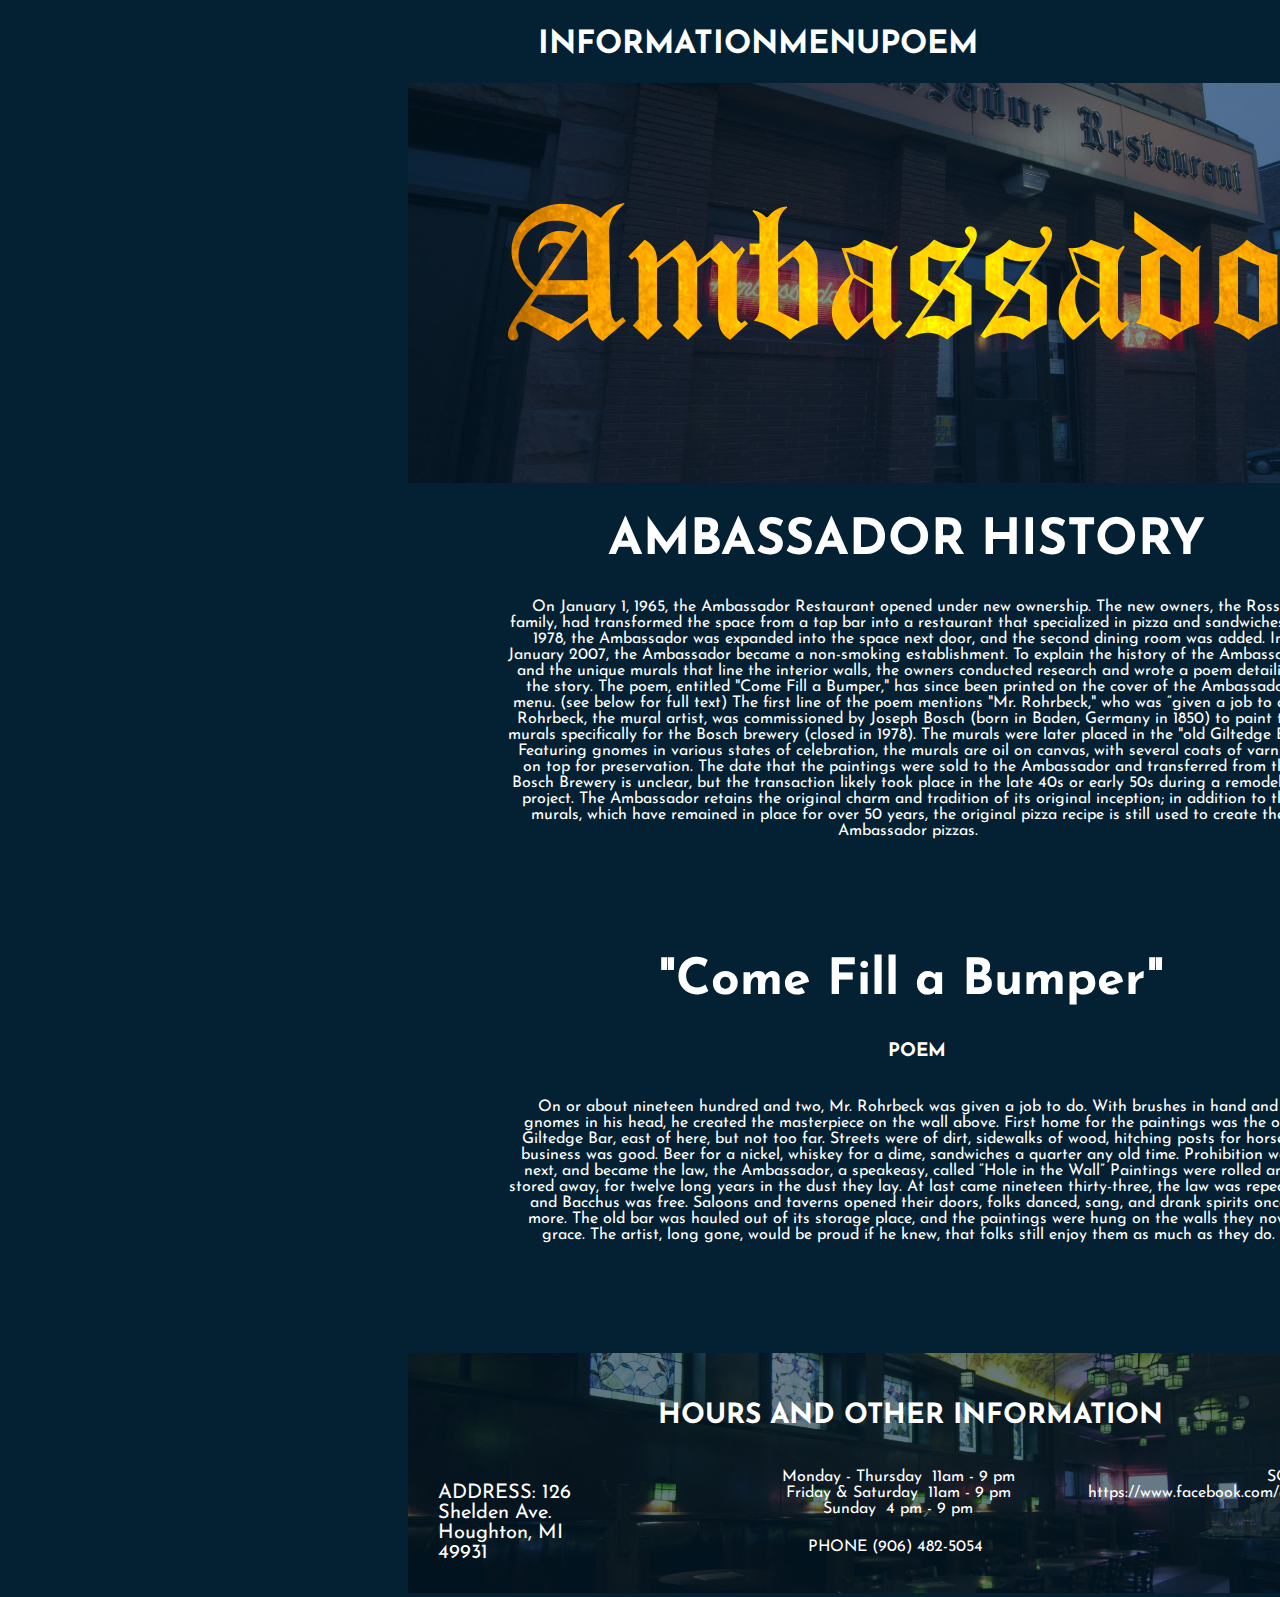
<file: index.html>
<!DOCTYPE html>

<html lang="en">
<head>

  <link rel="preconnect" href="https://fonts.googleapis.com">
  <link rel="preconnect" href="https://fonts.gstatic.com" crossorigin>
  <link href="https://fonts.googleapis.com/css2?family=Josefin+Sans:ital,wght@0,200;0,400;0,500;1,600;1,700&display=swap" rel="stylesheet">


    <title>Title</title>
    <meta charset="UTF-8">
    <meta name="viewport" content="width=device-width,initial-scale=1">
    <link rel="stylesheet" href="css/styles.css">


  </head>

  <body>


<div class="container">

<div class="main">

<div class="information">
<h1> <a href="#ello"> INFORMATION </a> </h1>
</div>

<div class="menu">
<h1> <a href="index2.html"> MENU </a> </h1>
</div>

<div class="poem">
<h1> <a href="#the"> POEM </a> </h1>
</div>

</div>




<div class="ambas">
<img src="ambassador_logo.png" alt="ambassador">
</div>

<div class="outside">
<img src="exterior.jpg"
style="width: 1000px; height: 400px; object-fit:cover;"/>
</div>

<div class="history">
<h1 <a id="ello"> AMBASSADOR HISTORY </a> </h1>
</div>

<div class="historye">
<p> On January 1, 1965, the Ambassador Restaurant opened under new ownership. The new owners, the Rossi family, had transformed the space from a tap bar into a restaurant that specialized in pizza and sandwiches. In 1978, the Ambassador was expanded into the space next door, and the second dining room was added. In January 2007, the Ambassador became a non-smoking establishment. To explain the history of the Ambassador and the unique murals that line the interior walls, the owners conducted research and wrote a poem detailing the story. The poem, entitled "Come Fill a Bumper," has since been printed on the cover of the Ambassador menu. (see below for full text)

The first line of the poem mentions "Mr. Rohrbeck," who was “given a job to do.” Rohrbeck, the mural artist, was commissioned by Joseph Bosch (born in Baden, Germany in 1850) to paint the murals specifically for the Bosch brewery (closed in 1978). The murals were later placed in the "old Giltedge Bar." Featuring gnomes in various states of celebration, the murals are oil on canvas, with several coats of varnish on top for preservation. The date that the paintings were sold to the Ambassador and transferred from the Bosch Brewery is unclear, but the transaction likely took place in the late 40s or early 50s during a remodeling project.

The Ambassador retains the original charm and tradition of its original inception; in addition to the murals, which have remained in place for over 50 years, the original pizza recipe is still used to create the Ambassador pizzas.</p>
</div>



<div class="poemtwo">
<h3>POEM</h3>
</div>

<div class="come">
<h1 <a id="the"> "Come Fill a Bumper" </a> </h1>
</div>


<div class="poemw">
<p>On or about nineteen hundred and two, Mr. Rohrbeck was given a job to do.
With brushes in hand and gnomes in his head, he created the masterpiece on the wall above.
First home for the paintings was the old Giltedge Bar, east of here, but not too far.
Streets were of dirt, sidewalks of wood, hitching posts for horses, business was good.
Beer for a nickel, whiskey for a dime, sandwiches a quarter any old time.
Prohibition was next, and became the law, the Ambassador, a speakeasy, called “Hole in the Wall”
Paintings were rolled and stored away, for twelve long years in the dust they lay.
At last came nineteen thirty-three, the law was repealed and Bacchus was free.
Saloons and taverns opened their doors, folks danced, sang, and drank spirits once more.
The old bar was hauled out of its storage place, and the paintings were hung on the walls they now grace.
The artist, long gone, would be proud if he knew, that folks still enjoy them as much as they do.</p>
</div>


<div class="footer">
<img src="dining-room.jpg" alt="ambassador"
style="width: 1000px; height: 240px; object-fit:cover;"/>
</div>



<div class="hourst">
<h1>HOURS AND OTHER INFORMATION</h1>
</div>


<div class="hours">
<p>Monday - Thursday  11am - 9 pm
Friday & Saturday  11am - 9 pm
Sunday  4 pm - 9 pm</p>
</div>


<div class="phone">
<p>PHONE (906) 482-5054</p>
</div>


<div class="add">
<p>ADDRESS:
126 Shelden Ave.
Houghton, MI 49931</p>
</div>


<div class="media">
<p>SOCIAL MEDIA:

<a href="https://www.facebook.com/ambohoughton">https://www.facebook.com/ambohoughton</a></p>
</div>



















</div>














































</body>
</html>
</file>
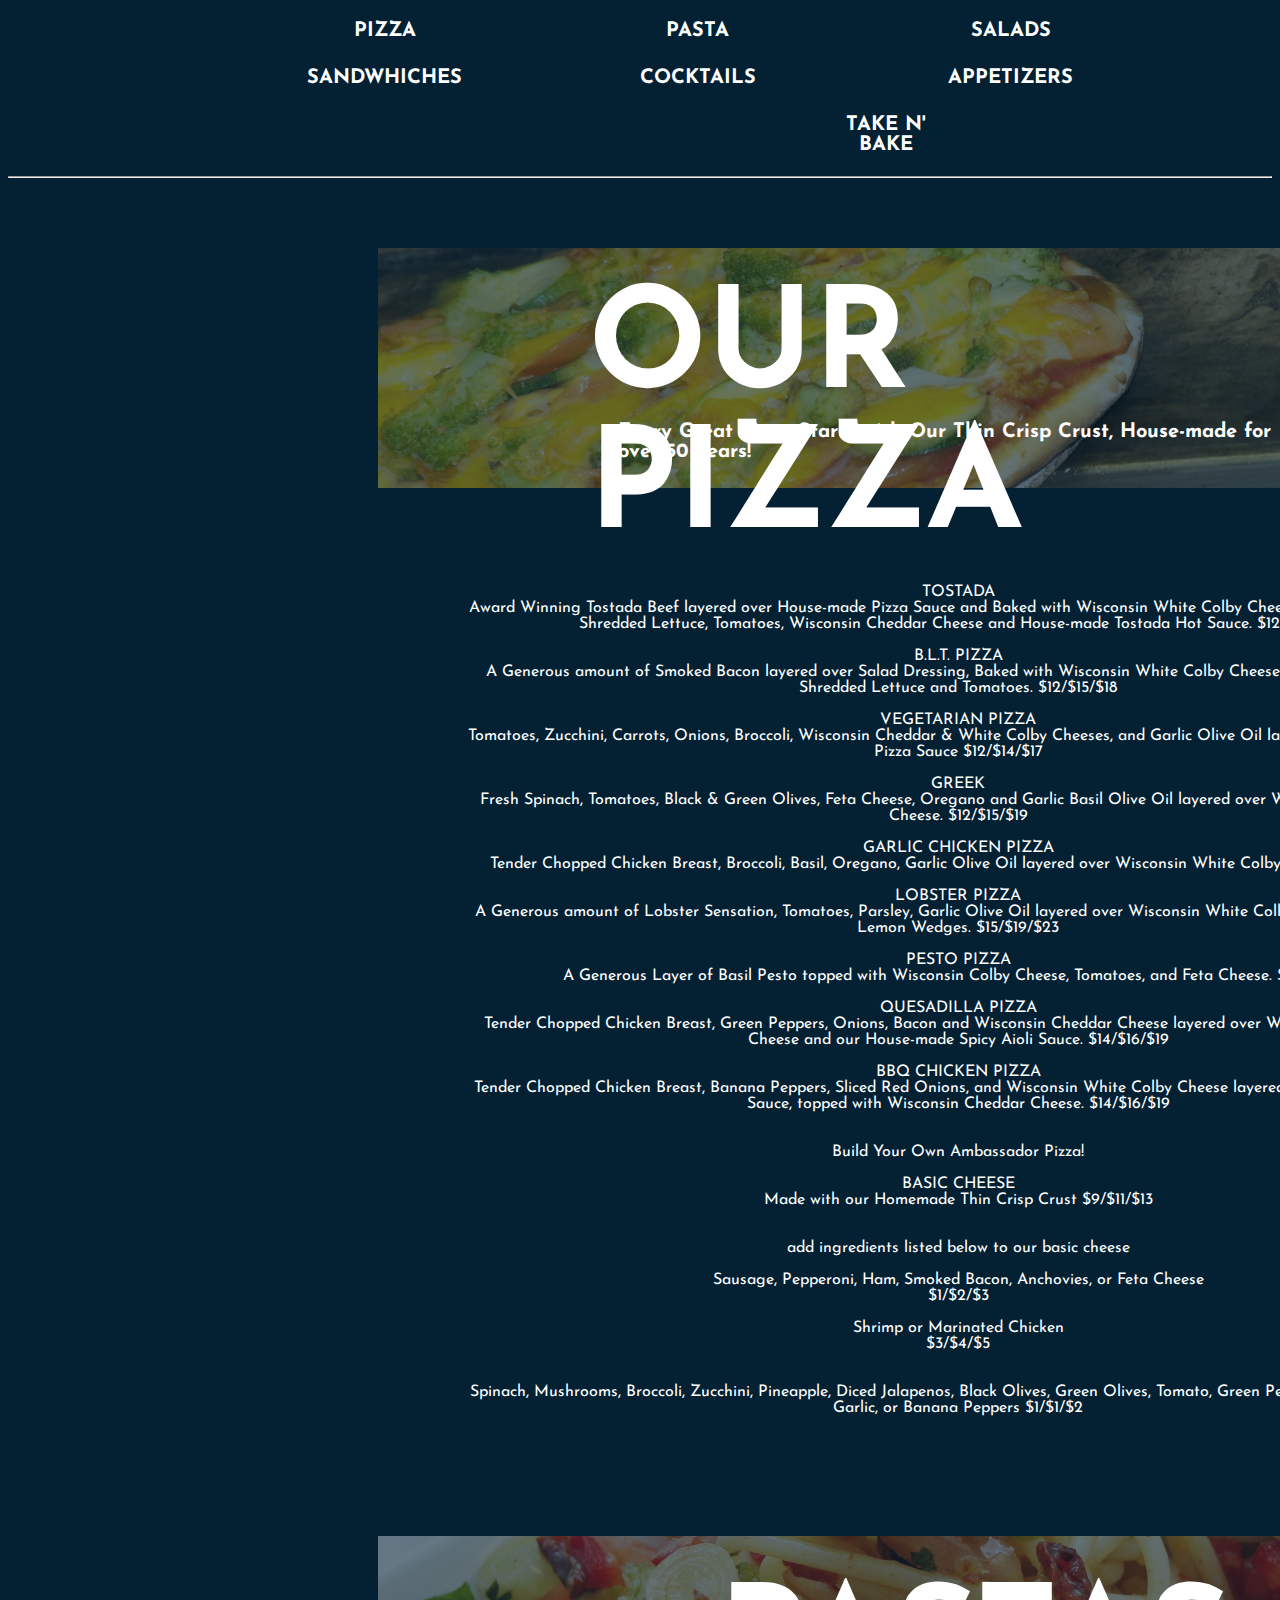
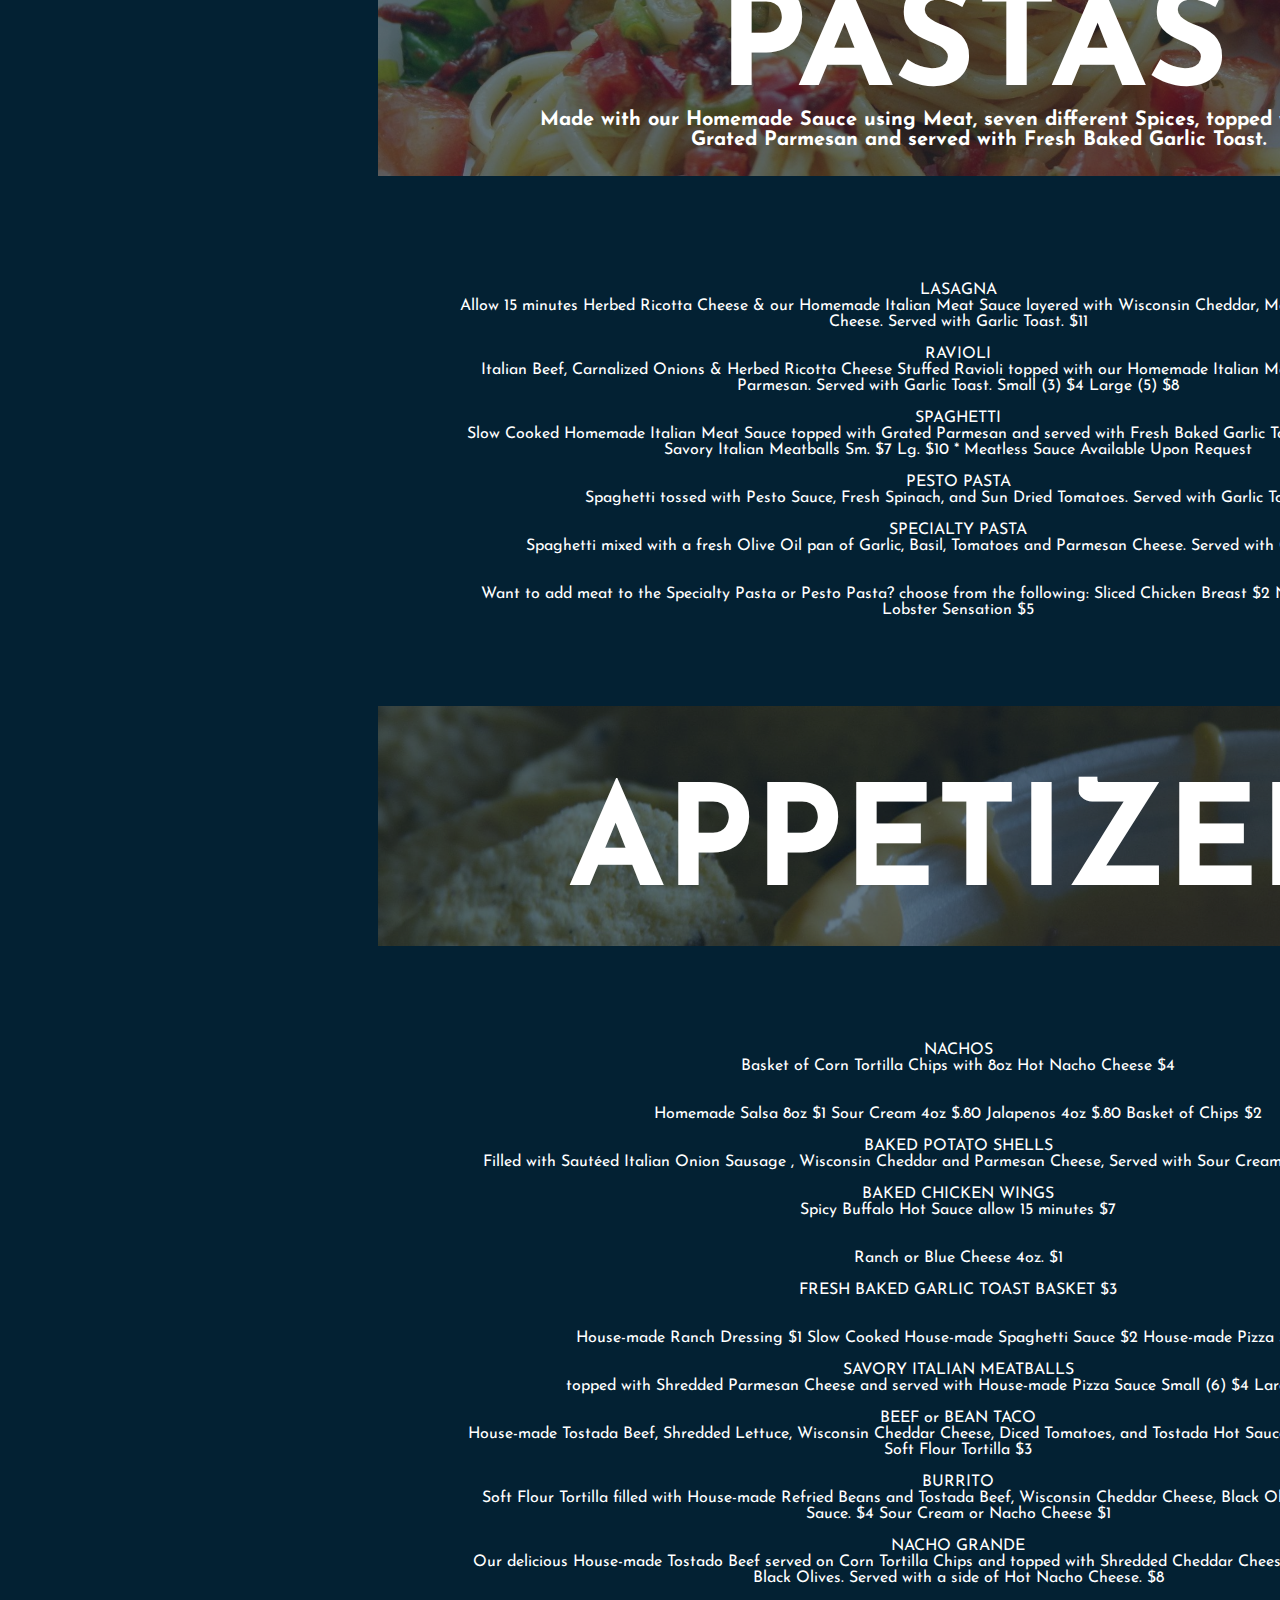
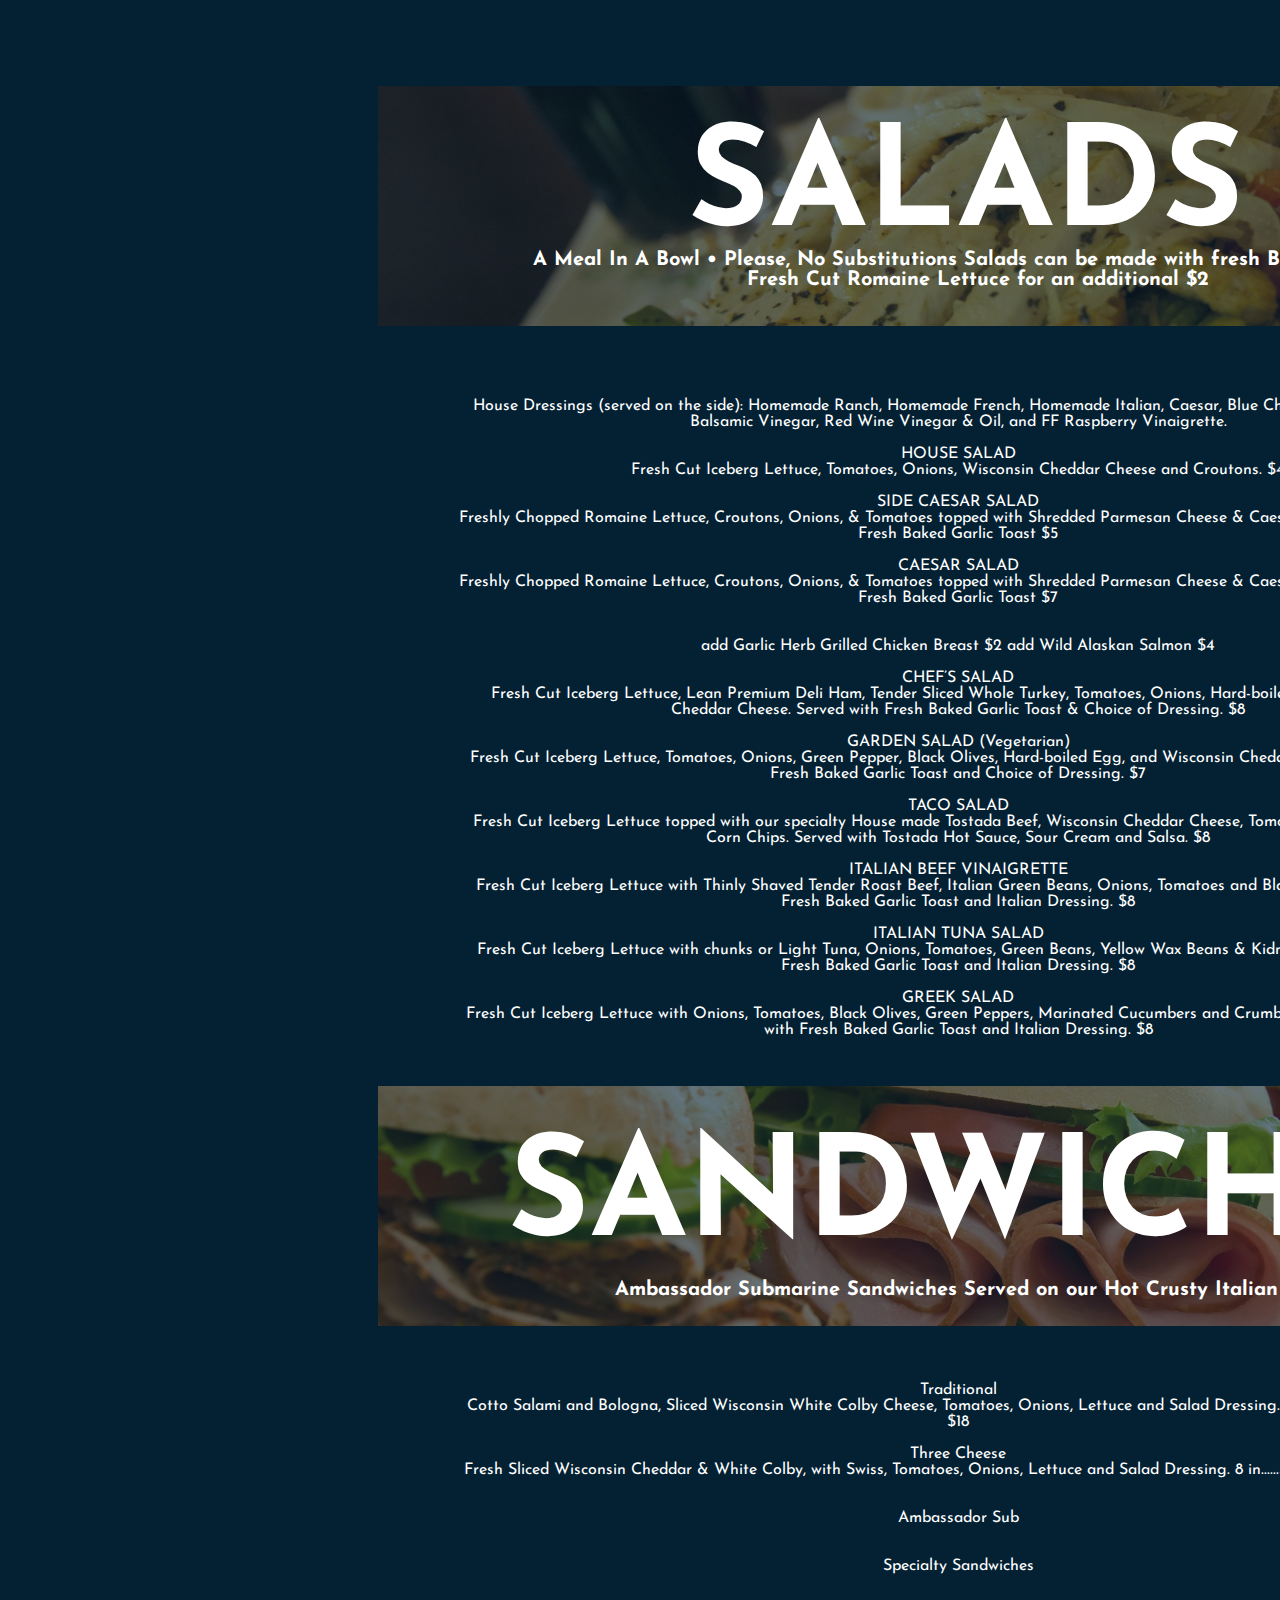
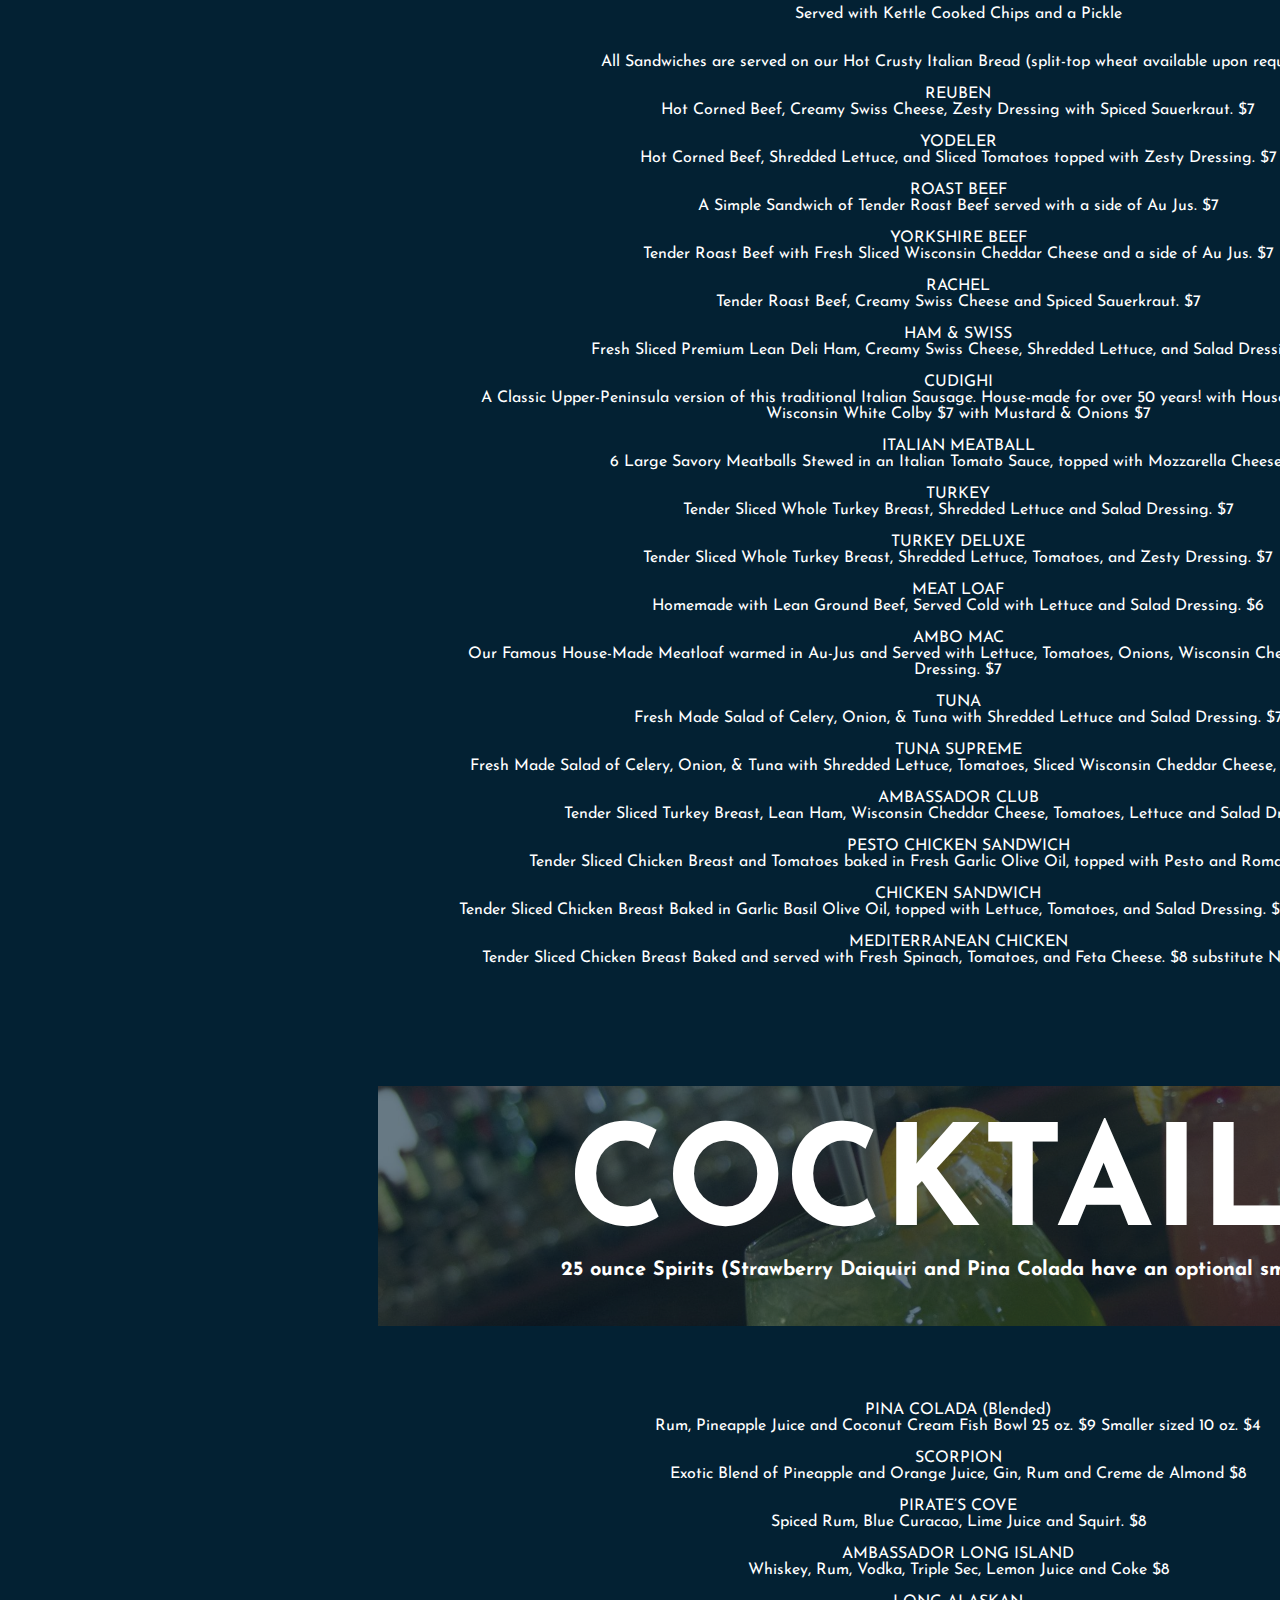
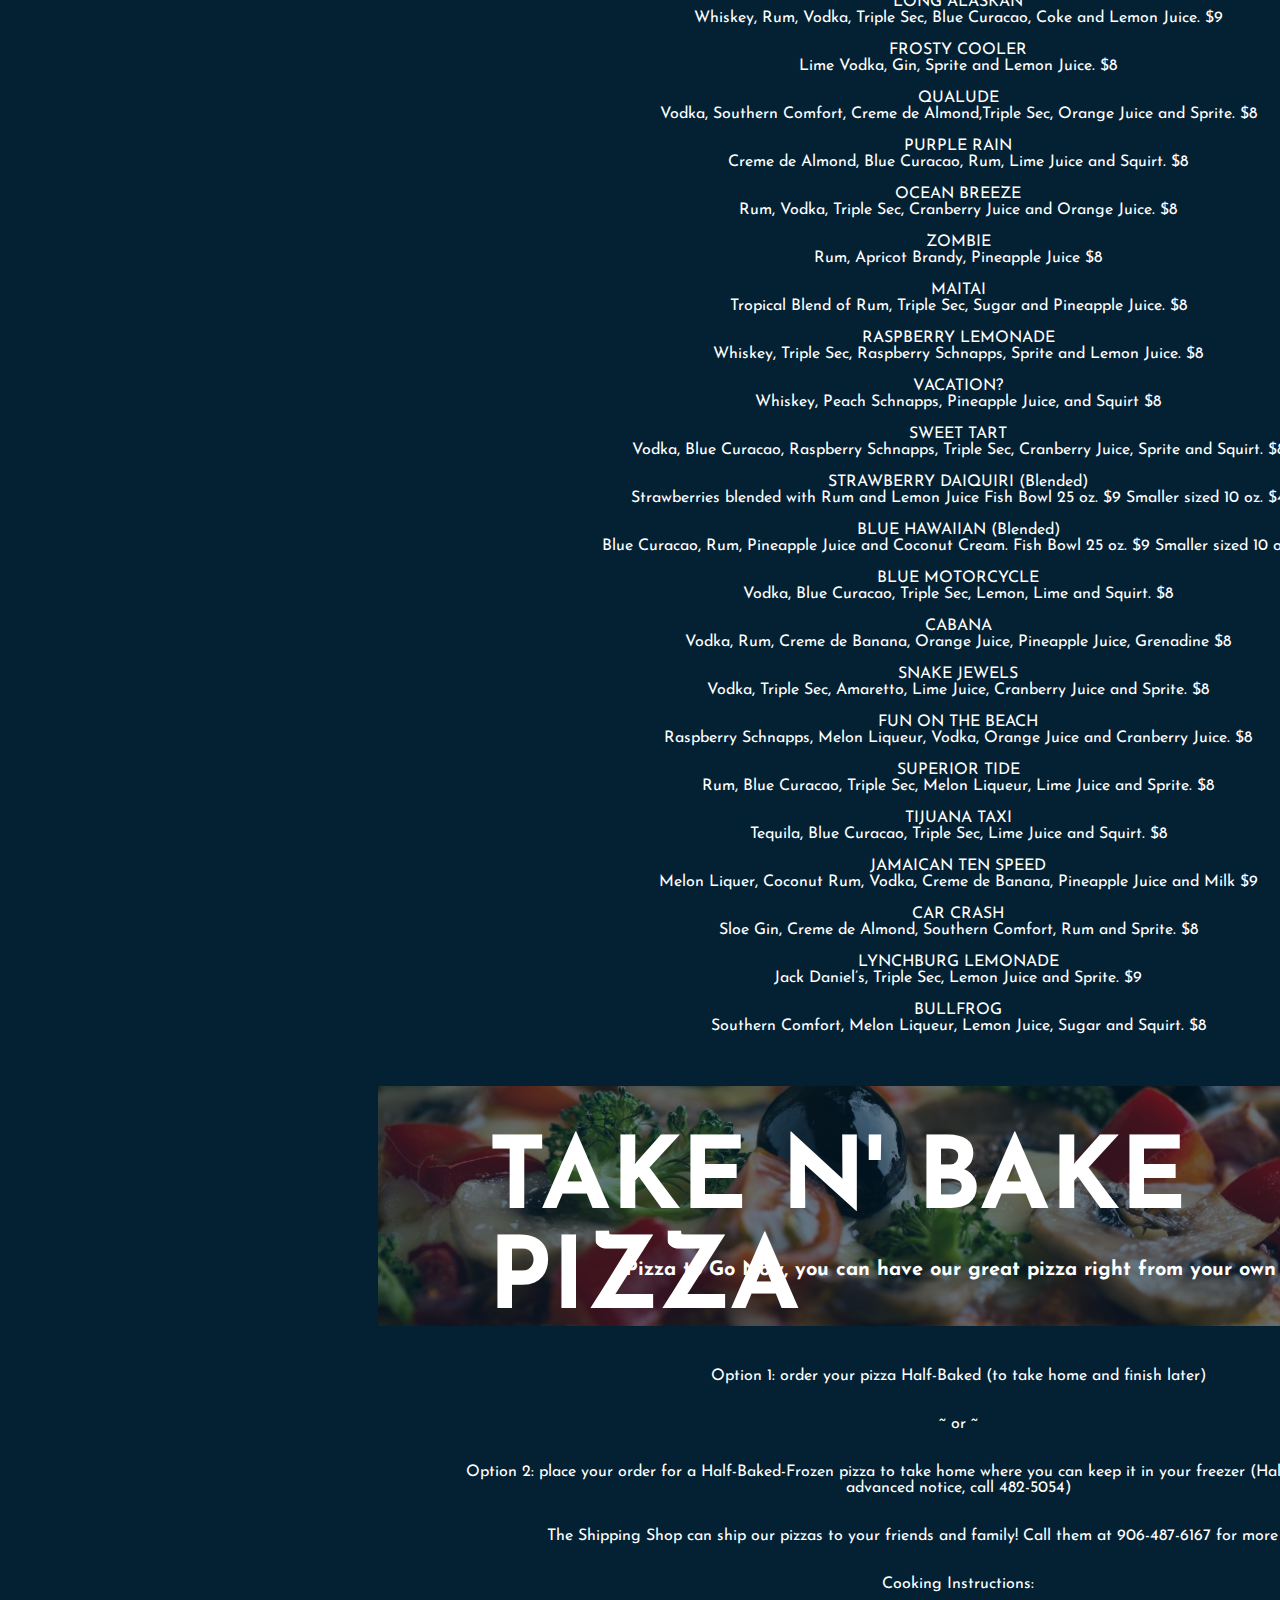
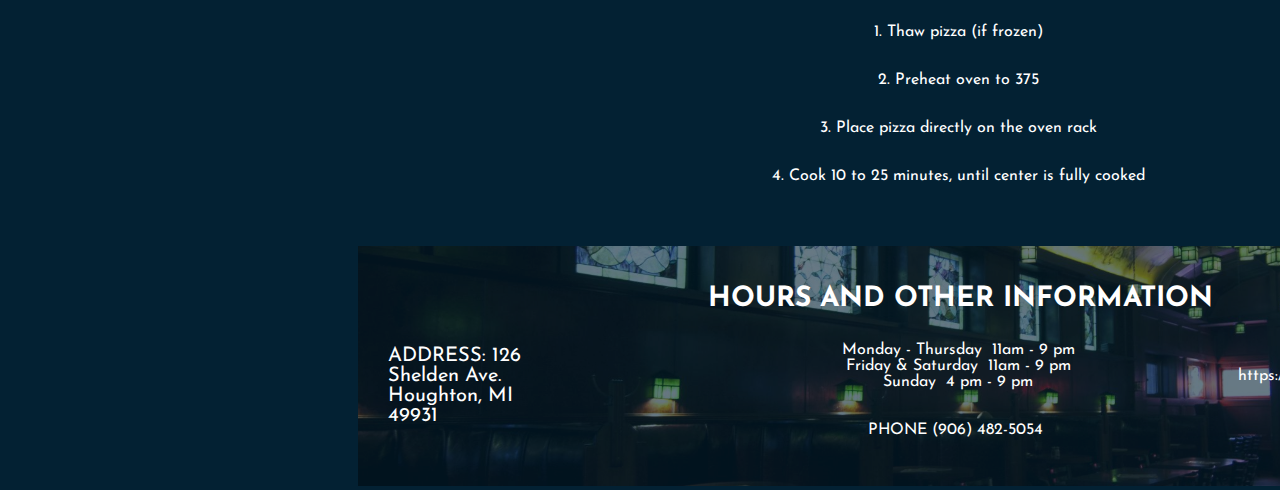
<file: index2.html>
<!DOCTYPE html>

<html lang="en">
<head>

  <link rel="preconnect" href="https://fonts.googleapis.com">
  <link rel="preconnect" href="https://fonts.gstatic.com" crossorigin>
  <link href="https://fonts.googleapis.com/css2?family=Josefin+Sans:ital,wght@0,200;0,400;0,500;1,600;1,700&display=swap" rel="stylesheet">


    <title>Title</title>
    <meta charset="UTF-8">
    <meta name="viewport" content="width=device-width,initial-scale=1">
    <link rel="stylesheet" href="css/styles.css">


  </head>

  <body>


<div class="container">

<div class="maintwo">

  <div class="pizza">
  <h1> <a href="#pizza"> PIZZA </a> </h1>
  </div>

  <div class="pasta">
  <h1> <a href="#pasta"> PASTA </a> </h1>
  </div>

  <div class="salads">
  <h1> <a href="#salad"> SALADS </a> </h1>
  </div>

  <div class="sandwhich">
  <h1> <a href="#sand"> SANDWHICHES </a> </h1>
  </div>

  <div class="cock">
  <h1> <a href="#cock"> COCKTAILS </a> </h1>
  </div>

  <div class="apps">
  <h1> <a href="#apps"> APPETIZERS </a> </h1>
  </div>

</div>

<div class="mainthree">

<div class="take">
<h1> <a href="#frozen"> TAKE N' BAKE </a> </h1>
</div>

</div>


<div class="pizzapic">
<img src="veggie-pizza.jpg" alt="pizza"
style="width: 1200px; height: 240px; object-fit:cover;"/>
</div>

<div class="pizzaword">
<h1 <a id="pizza"> OUR PIZZA </a> </h1>
</div>

<div class="pizzaunder">
<h1> Every Great Pizza Starts with Our Thin Crisp Crust, House-made for over 50 years! </h1>
</div>


<div class="pizzamenu">
<p> TOSTADA
<br>Award Winning Tostada Beef layered over House-made Pizza Sauce and Baked with Wisconsin White Colby Cheese, Topped with Freshly Shredded Lettuce, Tomatoes, Wisconsin Cheddar Cheese and House-made Tostada Hot Sauce.
$12/$14/$17</br></p>

<p>B.L.T. PIZZA<br>
A Generous amount of Smoked Bacon layered over Salad Dressing, Baked with Wisconsin White Colby Cheese.  Topped with Freshly Shredded Lettuce and Tomatoes.
$12/$15/$18</br></p>

<p>VEGETARIAN PIZZA<br>
Tomatoes, Zucchini, Carrots, Onions, Broccoli, Wisconsin Cheddar & White Colby Cheeses, and Garlic Olive Oil layered over House-made Pizza Sauce
$12/$14/$17</br></p>

<p>GREEK<br>
Fresh Spinach, Tomatoes, Black & Green Olives, Feta Cheese, Oregano and Garlic Basil Olive Oil layered over Wisconsin White Colby Cheese.
$12/$15/$19</br></p>

<p>GARLIC CHICKEN PIZZA<br>
Tender Chopped Chicken Breast, Broccoli, Basil, Oregano, Garlic Olive Oil layered over Wisconsin White Colby Cheese.
$14/$16/$19</br></p>

<p>LOBSTER PIZZA<br>
A Generous amount of Lobster Sensation, Tomatoes, Parsley, Garlic Olive Oil layered over Wisconsin White Colby Cheese. Served with Lemon Wedges.
$15/$19/$23</br></p>

<p>PESTO PIZZA<br>
A Generous Layer of Basil Pesto topped with Wisconsin Colby Cheese,
Tomatoes, and Feta Cheese.
$11/$14/$17</br></p>

<p>QUESADILLA PIZZA<br>
Tender Chopped Chicken Breast, Green Peppers, Onions, Bacon and Wisconsin Cheddar Cheese layered over Wisconsin White Colby Cheese and our House-made Spicy Aioli Sauce.
$14/$16/$19</br></p>

<p>BBQ CHICKEN PIZZA<br>
Tender Chopped Chicken Breast, Banana Peppers, Sliced Red Onions, and Wisconsin White Colby Cheese layered over Tangy Barbeque Sauce, topped with Wisconsin Cheddar Cheese.
$14/$16/$19</br></p>

<p><br>Build Your Own Ambassador Pizza!</br></p>

<p>BASIC CHEESE<br>
Made with our Homemade Thin Crisp Crust
$9/$11/$13</br></p>

<p><br>add ingredients listed below to our basic cheese</br></p>

<p>Sausage, Pepperoni, Ham, Smoked Bacon, Anchovies, or Feta Cheese<br>
$1/$2/$3</br></p>

<p>Shrimp or Marinated Chicken<br>
$3/$4/$5</br></p>

<p><br>Spinach, Mushrooms, Broccoli, Zucchini, Pineapple, Diced Jalapenos, Black Olives, Green Olives, Tomato, Green Pepper, Onions, Chopped Garlic, or Banana Peppers
$1/$1/$2</br></p>
 </p>
</div>

<hr>

<div class="pastapic">
<img src="thumb-1920-276358.jpg" alt="pasta"
style="width: 1200px; height: 240px; object-fit:cover;"/>
</div>

<div class="pastaword">
<h1  <a id="pasta"> PASTAS </a> </h1>
</div>

<div class="pastaunder">
<h1> Made with our Homemade Sauce using Meat, seven different Spices, topped with a dash of Grated Parmesan and served with Fresh Baked Garlic Toast. </h1>
</div>

<div class="pastamenu">

  <p> LASAGNA
  <br>Allow 15 minutes
  Herbed Ricotta Cheese & our Homemade Italian Meat Sauce layered with Wisconsin Cheddar, Mozzarella, & White Colby Cheese. Served with Garlic Toast.
  $11</br></p>

  <p>RAVIOLI<br>
  Italian Beef, Carnalized Onions & Herbed Ricotta Cheese Stuffed Ravioli topped with our Homemade Italian Meat Sauce and Grated Parmesan.  Served with Garlic Toast.
  Small (3) $4
  Large (5) $8</br></p>

  <p>SPAGHETTI<br>
  Slow Cooked Homemade Italian Meat Sauce topped with Grated Parmesan and served with Fresh Baked Garlic Toast.
  Sm. $6   Lg. $8
  with Savory Italian Meatballs
  Sm. $7    Lg. $10
  * Meatless Sauce Available Upon Request</br></p>

  <p>PESTO PASTA<br>
  Spaghetti tossed with Pesto Sauce, Fresh Spinach, and Sun Dried Tomatoes. Served with Garlic Toast.
  $8</br></p>

  <p>SPECIALTY PASTA<br>
  Spaghetti mixed with a fresh Olive Oil pan of Garlic, Basil, Tomatoes and Parmesan Cheese. Served with Garlic Toast.
  $6</br></p>

  <p> <br> Want to add meat to the Specialty Pasta or Pesto Pasta?
  choose from the following:
  Sliced Chicken Breast $2
  Norwegian Salmon $4
  Lobster Sensation $5</br></p>

</div>


<div class="appspic">
<img src="nachos.jpg" alt="apps"
style="width: 1200px; height: 240px; object-fit:cover;"/>
</div>


<div class="appsword">
<h1  <a id="apps"> APPETIZERS </a> </h1>
</div>


<div class="appsmenu">

<p>   NACHOS
  <br>Basket of Corn Tortilla Chips with 8oz Hot Nacho Cheese
  $4</br></p>

  <p><br>Homemade Salsa 8oz $1
  Sour Cream 4oz $.80
  Jalapenos 4oz $.80
  Basket of Chips $2</br></p>

  <p> BAKED POTATO SHELLS<br>
  Filled with Sautéed Italian Onion Sausage , Wisconsin Cheddar and Parmesan Cheese, Served with Sour Cream.
  Allow 15 minutes.
  $6</br></p>

  <p> BAKED CHICKEN WINGS<br>
  Spicy Buffalo Hot Sauce
  allow 15 minutes
  $7
  <p><br> Ranch or Blue Cheese 4oz. $1</br></p>

  <p>FRESH BAKED GARLIC TOAST BASKET
  $3
  <p><br>House-made Ranch Dressing $1
  Slow Cooked House-made Spaghetti Sauce $2
  House-made Pizza Sauce $1</br></p>

  <p>SAVORY ITALIAN MEATBALLS<br>
  topped with Shredded Parmesan Cheese and served with House-made Pizza Sauce
  Small (6) $4
  Large (10) $7</br></p>

  <p>BEEF or BEAN TACO<br>
  House-made Tostada Beef, Shredded Lettuce, Wisconsin Cheddar Cheese, Diced Tomatoes, and Tostada Hot Sauce.
  Hard Corn Tortilla $2
  Soft Flour Tortilla $3</br></p>

  <p>BURRITO<br>
  Soft Flour Tortilla filled with House-made Refried Beans and Tostada Beef, Wisconsin Cheddar Cheese, Black Olives and Tostada Hot Sauce.
  $4
  Sour Cream or Nacho Cheese $1</br></p>

  <p>NACHO GRANDE<br>
  Our delicious House-made Tostado Beef served on Corn Tortilla Chips and topped with Shredded Cheddar Cheese, Lettuce, Tomato and Black Olives. Served with a side of Hot Nacho Cheese.
  $8</br></p>

</div>


<div class="saladpic">
<img src="salad.jpg" alt="salad"
style="width: 1200px; height: 240px; object-fit:cover;"/>
</div>


<div class="saladword">
<h1  <a id="salad"> SALADS </a> </h1>
</div>

<div class="saladunder">
<h1> A Meal In A Bowl • Please, No Substitutions
Salads can be made with fresh Baby Spinach or Fresh Cut Romaine Lettuce for an additional $2 </h1>
</div>


<div class="saladmenu">

  <p><br>House Dressings (served on the side): Homemade Ranch, Homemade French, Homemade Italian, Caesar, Blue Cheese, Thousand Island, Balsamic Vinegar, Red Wine Vinegar & Oil, and FF Raspberry Vinaigrette.</br></p>

<p>  HOUSE SALAD<br>
  Fresh Cut Iceberg Lettuce, Tomatoes, Onions, Wisconsin Cheddar Cheese and Croutons.
  $4</br></p>

  <p> SIDE CAESAR SALAD<br>
  Freshly Chopped Romaine Lettuce, Croutons, Onions, & Tomatoes topped with Shredded Parmesan Cheese & Caesar Dressing.
  Served with Fresh Baked Garlic Toast
  $5</br></p>

<p>   CAESAR SALAD<br>
  Freshly Chopped Romaine Lettuce, Croutons, Onions, & Tomatoes topped with Shredded Parmesan Cheese & Caesar Dressing.
  Served with Fresh Baked Garlic Toast
  $7</br></p>
      <p><br> add Garlic Herb Grilled Chicken Breast $2
       add Wild Alaskan Salmon $4</br></p>

<p>   CHEF’S SALAD<br>
  Fresh Cut Iceberg Lettuce, Lean Premium Deli Ham, Tender Sliced Whole Turkey, Tomatoes, Onions, Hard-boiled Egg, & Wisconsin Cheddar Cheese.
  Served with Fresh Baked Garlic Toast & Choice of Dressing.
  $8</br></p>

  <p> GARDEN SALAD (Vegetarian)<br>
  Fresh Cut Iceberg Lettuce, Tomatoes, Onions, Green Pepper, Black Olives, Hard-boiled Egg, and Wisconsin Cheddar Cheese.  Served with Fresh Baked Garlic Toast and Choice of Dressing.
  $7</br></p>

  <p> TACO SALAD<br>
  Fresh Cut Iceberg Lettuce topped with our specialty House made Tostada Beef, Wisconsin Cheddar Cheese, Tomatoes, Black Olives and Corn Chips.
  Served with Tostada Hot Sauce, Sour Cream and Salsa.
  $8</br></p>

  <p> ITALIAN BEEF VINAIGRETTE<br>
  Fresh Cut Iceberg Lettuce with Thinly Shaved Tender Roast Beef, Italian Green Beans, Onions, Tomatoes and Black Olives. Served with Fresh Baked Garlic Toast and Italian Dressing.
  $8</br></p>

  <p> ITALIAN TUNA SALAD<br>
  Fresh Cut Iceberg Lettuce with chunks or Light Tuna, Onions, Tomatoes, Green Beans, Yellow Wax Beans & Kidney Beans. Served with Fresh Baked Garlic Toast and Italian Dressing.
  $8</br></p>

  <p> GREEK SALAD<br>
  Fresh Cut Iceberg Lettuce with Onions, Tomatoes, Black Olives, Green Peppers, Marinated Cucumbers and Crumbled Feta Cheese.  Served with Fresh Baked Garlic Toast and Italian Dressing.
  $8</br></p>


</div>

<div class="sandpic">
<img src="thumb-1920-383259.jpg" alt="sand"
style="width: 1200px; height: 240px; object-fit:cover;"/>
</div>


<div class="sandword">
<h1 <a id="sand"> SANDWICHES </a> </h1>
</div>

<div class="sandunder">
<h1> Ambassador Submarine Sandwiches
Served on our Hot Crusty Italian Bread </h1>
</div>


<div class="sandmenu">

  <p> Traditional<br>
  Cotto Salami and Bologna, Sliced Wisconsin White Colby Cheese, Tomatoes, Onions, Lettuce and Salad Dressing.
  8 in. $6    16 in. $12    24 in. $18</br></p>

  <p> Three Cheese<br>
  Fresh Sliced Wisconsin Cheddar & White Colby, with Swiss, Tomatoes, Onions, Lettuce and Salad Dressing.
  8 in......$6    16 in......$12    24 in.....$18</br></p>

  <p><br> Ambassador Sub</br></p>

  <p><br>Specialty Sandwiches</br></p>

  <p><br> Served with Kettle Cooked Chips and a Pickle</br></p>

  <p><br> All Sandwiches are served on our Hot Crusty Italian Bread (split-top wheat available upon request).</br></p>

  <p> REUBEN<br>
  Hot Corned Beef, Creamy Swiss Cheese, Zesty Dressing with Spiced Sauerkraut.
  $7</br></p>

  <p> YODELER<br>
  Hot Corned Beef, Shredded Lettuce, and Sliced Tomatoes topped with Zesty Dressing.
  $7</br></p>

  <p> ROAST BEEF<br>
  A Simple Sandwich of Tender Roast Beef served with a side of Au Jus.
  $7</br></p>

  <p> YORKSHIRE BEEF<br>
  Tender Roast Beef with Fresh Sliced Wisconsin Cheddar Cheese and a side of Au Jus.
  $7</br></p>

  <p> RACHEL<br>
  Tender Roast Beef, Creamy Swiss Cheese and Spiced Sauerkraut.
  $7</br></p>

  <p> HAM & SWISS<br>
  Fresh Sliced Premium Lean Deli Ham, Creamy Swiss Cheese, Shredded Lettuce, and Salad Dressing.
  $7</br></p>

  <p> CUDIGHI<br>
  A Classic Upper-Peninsula version of this traditional Italian Sausage.  House-made for over 50 years!
  with House-made Pizza Sauce & Wisconsin White Colby $7
  with Mustard & Onions $7</br></p>

  <p> ITALIAN MEATBALL<br>
  6 Large Savory Meatballs Stewed in an Italian Tomato Sauce, topped with Mozzarella Cheese.
  $7</br></p>

  <p> TURKEY<br>
  Tender Sliced Whole Turkey Breast, Shredded Lettuce and Salad Dressing.
  $7</br></p>

  <p> TURKEY DELUXE<br>
  Tender Sliced Whole Turkey Breast, Shredded Lettuce, Tomatoes, and Zesty Dressing.
  $7</br></p>

  <p> MEAT LOAF<br>
  Homemade with Lean Ground Beef, Served Cold with Lettuce and Salad Dressing.
  $6</br></p>

  <p> AMBO MAC<br>
  Our Famous House-Made Meatloaf warmed in Au-Jus and Served with Lettuce, Tomatoes, Onions, Wisconsin Cheddar Cheese and Zesty Dressing.
  $7</br></p>

  <p> TUNA<br>
  Fresh Made Salad of Celery, Onion, & Tuna with Shredded Lettuce and Salad Dressing.
  $7</br></p>

  <p> TUNA SUPREME<br>
  Fresh Made Salad of Celery, Onion, & Tuna with Shredded Lettuce, Tomatoes, Sliced Wisconsin Cheddar Cheese, and Zesty Dressing.
  $7</br></p>

  <p> AMBASSADOR CLUB<br>
  Tender Sliced Turkey Breast, Lean Ham, Wisconsin Cheddar Cheese, Tomatoes, Lettuce and Salad Dressing.
  $7</br></p>

  <p> PESTO CHICKEN SANDWICH<br>
  Tender Sliced Chicken Breast and Tomatoes baked in Fresh Garlic Olive Oil, topped with Pesto and Romaine Lettuce.
  $8</br></p>

  <p> CHICKEN SANDWICH<br>
  Tender Sliced Chicken Breast Baked in Garlic Basil Olive Oil, topped with Lettuce, Tomatoes, and Salad Dressing.
  $8
  Add Cheddar Cheese $</br></p>

  <p> MEDITERRANEAN CHICKEN<br>
  Tender Sliced Chicken Breast Baked and served with Fresh Spinach, Tomatoes, and Feta Cheese.
  $8
  substitute Norwegian Salmon $10</br></p>


</div>






<div class="cockpic">
<img src="cocktails.jpg" alt="cock"
style="width: 1200px; height: 240px; object-fit:cover;"/>
</div>


<div class="cockword">
<h1  <a id="cock"> COCKTAILS </a> </h1>
</div>

<div class="cockunder">
<h1> 25 ounce Spirits
(Strawberry Daiquiri and Pina Colada have an optional smaller 10 oz.) </h1>
</div>


<div class="cockmenu">

  <p> PINA COLADA (Blended)<br>
  Rum, Pineapple Juice and Coconut Cream
  Fish Bowl 25 oz. $9
  Smaller sized 10 oz. $4</br></p>

  <p> SCORPION<br>
  Exotic Blend of Pineapple and Orange Juice, Gin, Rum and Creme de Almond
  $8</br></p>

  <p> PIRATE’S COVE<br>
  Spiced Rum, Blue Curacao, Lime Juice and Squirt.
  $8</br></p>

  <p> AMBASSADOR LONG ISLAND<br>
  Whiskey, Rum, Vodka, Triple Sec, Lemon Juice and Coke
  $8</br></p>

  <p> LONG ALASKAN<br>
  Whiskey, Rum, Vodka, Triple Sec, Blue Curacao, Coke and Lemon Juice.
  $9</br></p>

  <p> FROSTY COOLER<br>
  Lime Vodka, Gin, Sprite and Lemon Juice.
  $8</br></p>

  <p> QUALUDE<br>
  Vodka, Southern Comfort, Creme de Almond,Triple Sec, Orange Juice and Sprite.
  $8</br></p>

  <p> PURPLE RAIN<br>
  Creme de Almond, Blue Curacao, Rum, Lime Juice and Squirt.
  $8</br></p>

  <p> OCEAN BREEZE<br>
  Rum, Vodka, Triple Sec, Cranberry Juice and Orange Juice.
  $8</br></p>

  <p> ZOMBIE<br>
  Rum, Apricot Brandy, Pineapple Juice
  $8</br></p>

  <p> MAITAI<br>
  Tropical Blend of Rum, Triple Sec, Sugar and Pineapple Juice.
  $8</br></p>

  <p> RASPBERRY LEMONADE<br>
  Whiskey, Triple Sec, Raspberry Schnapps, Sprite and Lemon Juice.
  $8</br></p>

  <p> VACATION?<br>
  Whiskey, Peach Schnapps, Pineapple Juice, and Squirt
  $8</br></p>

  <p> SWEET TART<br>
  Vodka, Blue Curacao, Raspberry Schnapps, Triple Sec, Cranberry Juice, Sprite and Squirt.
  $8</br></p>

  <p> STRAWBERRY DAIQUIRI (Blended)<br>
  Strawberries blended with Rum and Lemon Juice
  Fish Bowl 25 oz. $9
  Smaller sized 10 oz. $4</br></p>

  <p> BLUE HAWAIIAN (Blended)<br>
  Blue Curacao, Rum, Pineapple Juice and Coconut Cream.
  Fish Bowl 25 oz. $9
  Smaller sized 10 oz. $4</br></p>

  <p> BLUE MOTORCYCLE<br>
  Vodka, Blue Curacao, Triple Sec, Lemon, Lime and Squirt.
  $8</br></p>

  <p> CABANA<br>
  Vodka, Rum, Creme de Banana, Orange Juice, Pineapple Juice, Grenadine
  $8</br></p>

  <p> SNAKE JEWELS<br>
  Vodka, Triple Sec, Amaretto, Lime Juice, Cranberry Juice and Sprite.
  $8</br></p>

  <p> FUN ON THE BEACH<br>
  Raspberry Schnapps, Melon Liqueur, Vodka, Orange Juice and Cranberry Juice.
  $8</br></p>

  <p> SUPERIOR TIDE<br>
  Rum, Blue Curacao, Triple Sec, Melon Liqueur, Lime Juice and Sprite.
  $8</br></p>

  <p> TIJUANA TAXI<br>
  Tequila, Blue Curacao, Triple Sec, Lime Juice and Squirt.
  $8</br></p>

  <p> JAMAICAN TEN SPEED<br>
  Melon Liquer, Coconut Rum, Vodka, Creme de Banana, Pineapple Juice and Milk
  $9</br></p>

  <p> CAR CRASH<br>
  Sloe Gin, Creme de Almond, Southern Comfort, Rum and Sprite.
  $8</br></p>

  <p> LYNCHBURG LEMONADE<br>
  Jack Daniel’s, Triple Sec, Lemon Juice and Sprite.
  $9</br></p>

  <p> BULLFROG<br>
  Southern Comfort, Melon Liqueur, Lemon Juice, Sugar and Squirt.
  $8</br></p>

</div>

<div class="takepic">
<img src="frozen.jpg" alt="frozen"
style="width: 1200px; height: 240px; object-fit:cover;"/>
</div>


<div class="takeword">
<h1 <a id="frozen"> TAKE N' BAKE PIZZA </a> </h1>
</div>

<div class="takeunder">
<h1> Pizza to Go

Now, you can have our great pizza right from your own oven! </h1>
</div>


<div class="takemenu">

  <p><br>Option 1: order your pizza Half-Baked (to take home and finish later)</br></p>

  <p><br>~ or ~</br></p>

  <p><br>Option 2: place your order for a Half-Baked-Frozen pizza to take home where you can keep it in your freezer
  (Half-Baked-Frozen requires advanced notice, call 482-5054)</br></p>

  <p><br>The Shipping Shop can ship our pizzas to your friends and family!
  Call them at 906-487-6167 for more information.</br></p>

  <p><br>Cooking Instructions:</br></p>

  <p><br>1. Thaw pizza (if frozen)</br></p>

  <p><br>2. Preheat oven to 375</br></p>

  <p><br>3. Place pizza directly on the oven rack</br></p>

  <p><br>4. Cook 10 to 25 minutes, until center is fully cooked</br></p>

</div>






























<div class="final">

<div class="footertwo">
<img src="dining-room.jpg" alt="ambassador"
style="width: 1200px; height: 240px; object-fit:cover;"/>
</div>



<div class="hourstwo">
<h1>HOURS AND OTHER INFORMATION</h1>
</div>


<div class="hoursthree">
<p>Monday - Thursday  11am - 9 pm
Friday & Saturday  11am - 9 pm
Sunday  4 pm - 9 pm</p>
</div>


<div class="phonetwo">
<p>PHONE (906) 482-5054</p>
</div>


<div class="addtwo">
<p>ADDRESS:
126 Shelden Ave.
Houghton, MI 49931</p>
</div>


<div class="mediatwo">
<p>SOCIAL MEDIA:

<a href="https://www.facebook.com/ambohoughton">https://www.facebook.com/ambohoughton</a></p>
</div>


</div>








</div>


</body>
</html>
</file>
<file: css/styles.css>
a:visited{
color: #FFFFFF;
text-decoration: none;
}

a:link {
color: #FFFFFF;
text-decoration: none;
}

a:hover{
color: #88EEA7;
text-decoration: none;
}

a:active{
color: blue;
text-decoration: none;
}




body {
background-color:#032133;
}


.main {
  display: grid;
  grid-template-columns: 0.2fr 0.2fr 0.2fr;
  text-align: center;
  padding-left: 530px;

}


.container {
font-family: 'Josefin Sans', sans-serif;
}


.information{
color: #FFFFFF;
}

.menu {
color: #FFFFFF;
}

.poem{
color: #FFFFFF;
}


.ambas {
padding-left: 500px;
position: absolute;
padding-top: 120px;
color: #FFFFFF;
z-index: 1;
}


.outside {
padding-left: 400px;
opacity: 0.5;
position: absolute;
}

.history{
position: absolute;
color: #FFFFFF;
padding-top: 400px;
padding-left: 600px;
font-size: 25px;
}


.historye{
position: absolute;
color: #FFFFFF;
padding-top: 500px;
width: 800px;
text-align: center;
padding-left: 500px;
}


.poemtwo {
position: absolute;
color: #FFFFFF;
padding-left: 880px;
padding-top: 940px;
}

.come {
position: absolute;
color: #FFFFFF;
padding-left: 650px;
padding-top: 840px;
font-size: 25px;

}

.poemw {
position: absolute;
color: #FFFFFF;
padding-left: 500px;
padding-top: 1000px;
width: 800px;
text-align: center;

}

.footer {
padding-left: 400px;
opacity: 0.4;
position: absolute;
padding-top: 1270px;


}


.hourst {
position: absolute;
color: #FFFFFF;
padding-top: 1300px;
padding-left: 650px;
font-size: 14px;
}

.hours {
position: absolute;
color: #FFFFFF;
padding-top: 1370px;
padding-left: 770px;
width: 240px;
text-align: center;
}


.phone {
color: #FFFFFF;
position: absolute;
padding-top: 1440px;
padding-left: 800px;
}

.add {
color: #FFFFFF;
position: absolute;
padding-top: 1380px;
padding-left: 430px;
text-align: left;
width: 160px;
font-size: 20px;
}

.media {
color: #FFFFFF;
position: absolute;
padding-top: 1370px;
padding-left: 1080px;
font-size: 16px;
text-align:right;
width: 300px;
}

.maintwo {
display: grid;
grid-template-columns: 0.3fr 0.3fr 0.3fr;
text-align: center;
padding-left: 220px;
font-size: 10px;

}


.mainthree {
display: grid;
grid-template-columns: 0.3fr 0.3fr 0.3fr;
text-align: center;
padding-left: 810px;
font-size: 10px;

}

.pizzapic {
padding-top: 80px;
padding-left: 370px;
opacity: 0.4;
position: absolute;
}

.pizzaword {
color: #FFFFFF;
position: absolute;
font-size: 70px;
padding-left: 580px;
padding-top: 20px;
}


.pizzaunder {
  color: #FFFFFF;
  position: absolute;
  font-size: 10px;
  padding-left: 610px;
  padding-top: 240px;
}

.pizzamenu {
color: #FFFFFF;
position: absolute;
text-align: center;
width: 1000px;
padding-left: 450px;
padding-top: 400px;
}

.pastapic {
padding-top: 1350px;
padding-left: 370px;
opacity: 0.4;
position: absolute;

}

.pastaword {
color: #FFFFFF;
position: absolute;
font-size: 70px;
padding-left: 710px;
padding-top: 1300px;
}




.pastaunder {
color: #FFFFFF;
position: absolute;
font-size: 10px;
padding-left: 520px;
padding-top: 1510px;
text-align: center;
width: 900px;
}



.pastamenu {
  color: #FFFFFF;
  position: absolute;
  text-align: center;
  width: 1000px;
  padding-left: 450px;
  padding-top: 1680px;

}





.appspic {
  padding-top: 2120px;
  padding-left: 370px;
  opacity: 0.4;
  position: absolute;

}

.appsword {
color: #FFFFFF;
position: absolute;
font-size: 70px;
padding-left: 560px;
padding-top: 2100px;
}

.appsmenu {
  color: #FFFFFF;
  position: absolute;
  text-align: center;
  width: 1000px;
  padding-left: 450px;
  padding-top: 2440px;

}



.saladpic {
  padding-top: 3100px;
  padding-left: 370px;
  opacity: 0.4;
  position: absolute;

}

.saladword {
color: #FFFFFF;
position: absolute;
font-size: 70px;
padding-left: 680px;
padding-top: 3040px;
}



.saladunder {
color: #FFFFFF;
position: absolute;
font-size: 10px;
padding-left: 520px;
padding-top: 3250px;
text-align: center;
width: 900px;
}


.saladmenu {
  color: #FFFFFF;
  position: absolute;
  text-align: center;
  width: 1000px;
  padding-left: 450px;
  padding-top: 3380px;

}


.sandpic {
  padding-top: 4100px;
  padding-left: 370px;
  opacity: 0.4;
  position: absolute;

}

.sandword {
color: #FFFFFF;
position: absolute;
font-size: 70px;
padding-left: 500px;
padding-top: 4050px;
}



.sandunder {
color: #FFFFFF;
position: absolute;
font-size: 10px;
padding-left: 520px;
padding-top: 4280px;
text-align: center;
width: 900px;
}


.sandmenu {
  color: #FFFFFF;
  position: absolute;
  text-align: center;
  width: 1000px;
  padding-left: 450px;
  padding-top: 4380px;

}






.cockpic {
  padding-top: 5700px;
  padding-left: 370px;
  opacity: 0.4;
  position: absolute;

}

.cockword {
color: #FFFFFF;
position: absolute;
font-size: 70px;
padding-left: 560px;
padding-top: 5640px;
}



.cockunder {
color: #FFFFFF;
position: absolute;
font-size: 10px;
padding-left: 520px;
padding-top: 5860px;
text-align: center;
width: 900px;
}


.cockmenu {
  color: #FFFFFF;
  position: absolute;
  text-align: center;
  width: 1000px;
  padding-left: 450px;
  padding-top: 6000px;

}







.footertwo {
padding-left: 350px;
opacity: 0.4;
position: absolute;
padding-top: 7300px;


}


.hourstwo {
position: absolute;
color: #FFFFFF;
padding-top: 7320px;
padding-left: 700px;
font-size: 14px;
}

.hoursthree {
position: absolute;
color: #FFFFFF;
padding-top: 7380px;
padding-left: 830px;
width: 240px;
text-align: center;
}


.phonetwo {
color: #FFFFFF;
position: absolute;
padding-top: 7460px;
padding-left: 860px;
}

.addtwo {
color: #FFFFFF;
position: absolute;
padding-top: 7380px;
padding-left: 380px;
text-align: left;
width: 160px;
font-size: 20px;
}

.mediatwo {
color: #FFFFFF;
position: absolute;
padding-top: 7390px;
padding-left: 1230px;
font-size: 16px;
text-align:right;
width: 300px;
}


.final {

padding-top: 760px;


}



.takepic {
  padding-top: 7300px;
  padding-left: 370px;
  opacity: 0.4;
  position: absolute;

}

.takeword {
color: #FFFFFF;
position: absolute;
font-size: 50px;
padding-left: 480px;
padding-top: 7280px;
}



.takeunder {
color: #FFFFFF;
position: absolute;
font-size: 10px;
padding-left: 520px;
padding-top: 7460px;
text-align: center;
width: 900px;
}


.takemenu {
  color: #FFFFFF;
  position: absolute;
  text-align: center;
  width: 1000px;
  padding-left: 450px;
  padding-top: 7550px;

}
</file>
